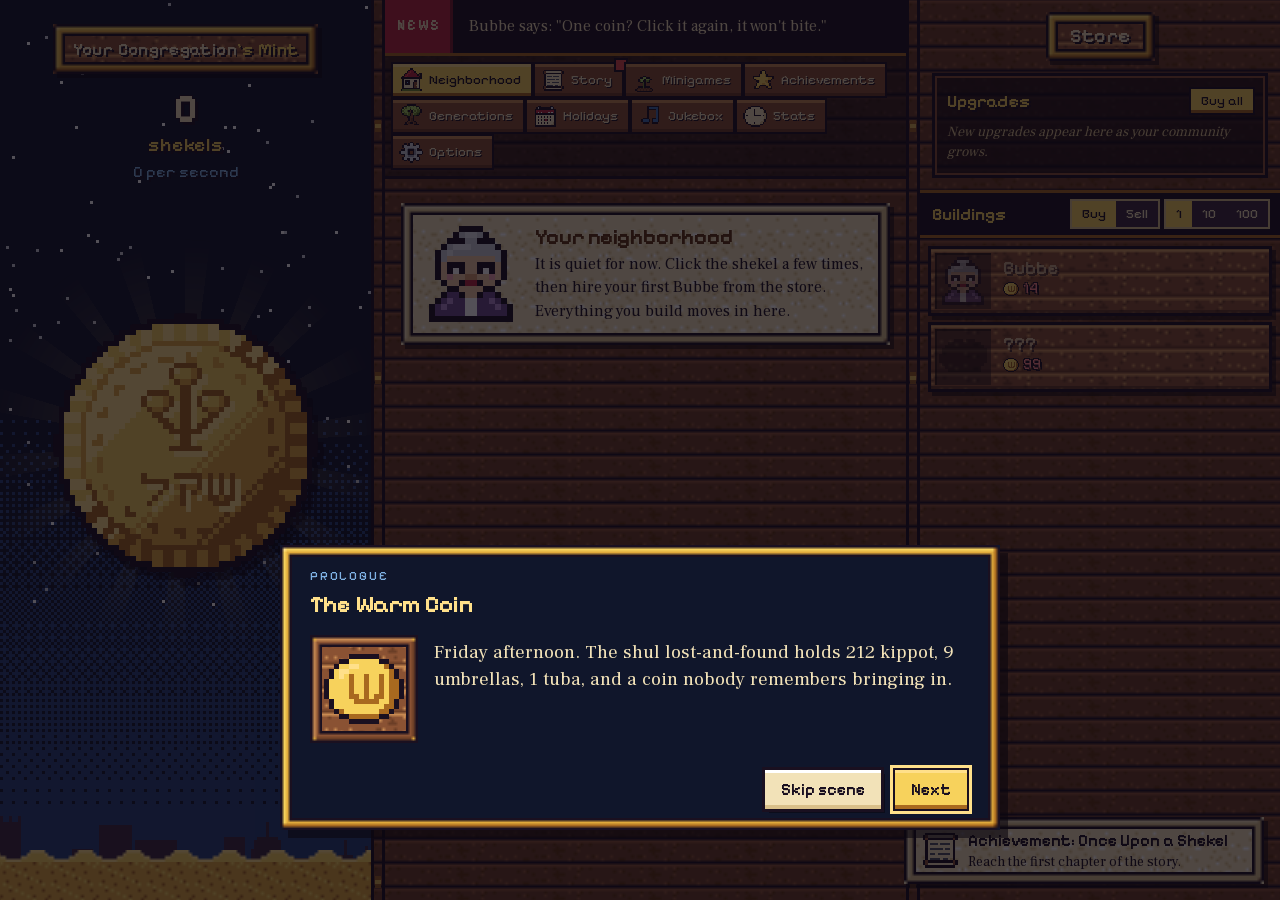
<file: index.html>
<!DOCTYPE html>
<html lang="en">
<head>
<meta charset="UTF-8">
<meta name="viewport" content="width=device-width, initial-scale=1, viewport-fit=cover">
<title>Shekel Clicker</title>
<meta name="description" content="A Jewish idle clicker in pixel art. Click the ancient shekel, hire Bubbes, braid challah, catch golden gelt, and follow the community all the way to Jewpiter.">
<meta name="theme-color" content="#10162b">
<meta property="og:type" content="website">
<meta property="og:title" content="Shekel Clicker">
<meta property="og:description" content="Click the ancient shekel, hire Bubbes, braid challah, and follow the community all the way to Jewpiter.">
<meta property="og:image" content="https://davidthecodingod.github.io/shekel-clicker/og.png">
<meta property="og:image:width" content="1200">
<meta property="og:image:height" content="630">
<meta name="twitter:card" content="summary_large_image">
<link rel="icon" href="favicon.png" type="image/png">
<link rel="apple-touch-icon" href="apple-touch-icon.png">
<link rel="preload" href="fonts/pixelify-latin.woff2" as="font" type="font/woff2" crossorigin>
<link rel="stylesheet" href="css/style.css?v=2026-10-20">
<script defer src="js/sprites.js?v=2026-10-20"></script>
<script defer src="js/pixel.js?v=2026-10-20"></script>
<script defer src="js/data.js?v=2026-10-20"></script>
<script defer src="js/story.js?v=2026-10-20"></script>
<script defer src="js/music.js?v=2026-10-20"></script>
<script defer src="js/game.js?v=2026-10-20"></script>
<script defer src="js/minigames.js?v=2026-10-20"></script>
</head>
<body data-view="mint">
<noscript><p class="noscript">Shekel Clicker needs JavaScript to run. Turn it on and reload the page.</p></noscript>

<!-- Phone header: always shows your shekels -->
<header id="mbar" aria-hidden="true">
  <span class="mb-coin"></span>
  <span><b id="mBank">0</b> shekels<small id="mCps">0 per second</small></span>
</header>

<div id="app">
  <!-- ===== Left: the mint ===== -->
  <section id="hearth" aria-label="The coin">
    <canvas id="sky" aria-hidden="true"></canvas>
    <canvas id="rain" aria-hidden="true"></canvas>
    <div id="honey" aria-hidden="true"><div class="hwave"></div><div class="hbody"></div></div>
    <header class="brand">
      <button id="commName" class="plaque" title="Rename your community"><span class="pl-name">Your Congregation</span><span class="pl-sub">'s Mint</span></button>
      <div class="bank"><span id="bank">0</span> <span class="unit">shekels</span></div>
      <div class="cps" id="cpsLine">0 per second</div>
    </header>
    <div class="coinwrap">
      <div class="halo" aria-hidden="true"></div>
      <canvas id="orbit" aria-hidden="true"></canvas>
      <button id="coin" aria-label="Click the shekel"></button>
    </div>
    <div id="buffs" aria-live="polite"></div>
    <div id="seasonTag"></div>
    <button id="pom" class="pom" hidden aria-label="Pomegranates">
      <span class="pomart"></span>
      <span class="pombar"><i id="pomArc"></i></span>
      <span class="pomn" id="pomN">0</span>
    </button>
  </section>

  <div class="divider" aria-hidden="true"></div>

  <!-- ===== Middle: the community ===== -->
  <section id="middle" aria-label="Your community">
    <div id="tickbar">
      <span class="tk-label">News</span>
      <div id="ticker" role="button" tabindex="0" title="Next headline"></div>
    </div>
    <nav class="tabs" role="tablist" aria-label="Sections">
      <button class="tab" role="tab" data-tab="hood" data-ic="house" aria-selected="true"><span class="ti"></span><span>Neighborhood</span></button>
      <button class="tab" role="tab" data-tab="story" data-ic="scroll" aria-selected="false"><span class="ti"></span><span>Story</span><i class="dot" id="storyDot" hidden></i></button>
      <button class="tab" role="tab" data-tab="mg" data-ic="sprout" aria-selected="false"><span class="ti"></span><span>Minigames</span></button>
      <button class="tab" role="tab" data-tab="ach" data-ic="star" aria-selected="false"><span class="ti"></span><span>Achievements</span></button>
      <button class="tab" role="tab" data-tab="gen" data-ic="tree" aria-selected="false"><span class="ti"></span><span>Generations</span></button>
      <button class="tab" role="tab" data-tab="hol" data-ic="calendar" aria-selected="false"><span class="ti"></span><span>Holidays</span></button>
      <button class="tab" role="tab" data-tab="juke" data-ic="note" aria-selected="false"><span class="ti"></span><span>Jukebox</span></button>
      <button class="tab" role="tab" data-tab="stats" data-ic="clock" aria-selected="false"><span class="ti"></span><span>Stats</span></button>
      <button class="tab" role="tab" data-tab="opt" data-ic="gear" aria-selected="false"><span class="ti"></span><span>Options</span></button>
      <button class="tab" role="tab" data-tab="dbg" data-ic="bolt" aria-selected="false" hidden><span class="ti"></span><span>Debug</span></button>
    </nav>
    <div class="panels">
      <div class="panel on" id="p-hood">
        <div id="hood"></div>
      </div>

      <div class="panel paper" id="p-story">
        <h2>The story so far</h2>
        <p class="lede">Every milestone uncovers a little more of the writing on the coin's edge. Replay any chapter you have reached.</p>
        <div id="chapters"></div>
      </div>

      <div class="panel paper" id="p-mg">
        <h2>Minigames</h2>
        <p class="lede">Level up buildings with pomegranates to open minigames. Pomegranates start ripening once you have earned one billion shekels all-time.</p>
        <div id="mg"></div>
      </div>

      <div class="panel paper" id="p-ach">
        <h2>Achievements</h2>
        <p class="lede">Each achievement adds <b>nachas</b>: +1% to all production, and it powers the family upgrades in the store. <span id="nachas"></span></p>
        <div id="achs"></div>
      </div>

      <div class="panel paper" id="p-gen">
        <h2>Tzedakah box</h2>
        <p class="lede">Giving is the whole point. Every gift grants a <b>Chai</b> blessing (+18% production for 60 seconds), and lifetime giving adds a small permanent bonus.</p>
        <div class="row">
          <button class="btn" id="give10">Give 10% of my shekels</button>
          <button class="btn ghost" id="give50">Give half</button>
        </div>
        <p>Given so far: <b id="givenAmt">0</b> · Permanent bonus: <b id="givenBonus">+0%</b></p>

        <h2 class="mt">L'dor v'dor: from generation to generation</h2>
        <p class="lede">Pass everything on to the next generation. You start over with your achievements, building levels, and heritage. Each heritage point adds +1% production forever and can be spent once on heirlooms below.</p>
        <div class="herbox">
          <div><span class="hl">Heritage level</span><b id="herNow">0</b></div>
          <div><span class="hl">Heirloom points</span><b id="chips">0</b></div>
          <div><span class="hl">Ready to pass on</span><b id="herPend">0</b></div>
          <div><span class="hl">Next point at</span><b id="herNext">0</b></div>
        </div>
        <div class="row"><button class="btn warn" id="ascend" disabled>Start the next generation</button></div>
        <h3>Heirlooms</h3>
        <div id="heirlooms"></div>
      </div>

      <div class="panel paper" id="p-hol">
        <h2>Holidays</h2>
        <p class="lede" id="holHint"></p>
        <div id="seasons"></div>
      </div>

      <div class="panel paper" id="p-juke">
        <h2>Jukebox</h2>
        <p class="lede">Hava Nagila, played live by a band in your browser. While the jukebox plays, production is +5%. In Hora mode the band speeds up every time through, like any good wedding.</p>
        <div class="juke">
          <div class="record" id="record"><span class="lbl">הבה<br>נגילה</span></div>
          <div class="jinfo">
            <p class="nowplaying" id="np">Hava Nagila</p>
            <p class="lyric" id="lyric">Press play to start the band.</p>
            <div class="meter"><i id="npBar"></i></div>
            <div id="npSub" class="npsub">Stopped</div>
            <button class="btn big" id="playBtn">Play Hava Nagila</button>
          </div>
        </div>
        <div class="jcontrols">
          <label class="opt"><span>Mode</span>
            <select id="jMode"><option value="steady">Steady tempo</option><option value="hora">Hora (keeps speeding up)</option></select>
          </label>
          <label class="opt"><span>Lead</span>
            <select id="jInst"><option value="clarinet">Klezmer clarinet</option><option value="fiddle">Fiddle</option><option value="accordion">Accordion</option><option value="chip">8-bit arcade</option></select>
          </label>
          <label class="opt"><input type="checkbox" id="jBand" checked> <span>Full band (bass, chords, drums)</span></label>
          <label class="opt"><span>Tempo</span> <input type="range" id="jTempo" min="90" max="260" value="152"> <span id="jTempoV">152 bpm</span></label>
          <label class="opt"><span>Volume</span> <input type="range" id="jVol" min="0" max="100" value="60"></label>
        </div>
      </div>

      <div class="panel paper" id="p-stats">
        <h2>Stats</h2>
        <dl class="stats" id="statList"></dl>
        <h3>Purchased upgrades (<span id="boughtCount">0</span>)</h3>
        <div class="upgrid" id="bought"></div>
      </div>

      <div class="panel paper" id="p-dbg">
        <h2>Testing menu</h2>
        <p class="lede">Unlocked because your community is named "promisedcongregation". Rename it to hide this tab. Everything here changes your real save, so export a save code first if you want to go back.</p>
        <div id="dbg"></div>
      </div>

      <div class="panel paper" id="p-opt">
        <h2>Options</h2>
        <label class="opt"><input type="checkbox" id="optSound" checked> <span>Sound effects</span></label>
        <label class="opt"><input type="checkbox" id="optRain" checked> <span>Falling coins and click sparkles</span></label>
        <label class="opt"><input type="checkbox" id="optStory" checked> <span>Show story scenes when a chapter unlocks</span></label>
        <label class="opt"><input type="checkbox" id="optSci"> <span>Scientific notation for big numbers</span></label>
        <label class="opt"><input type="checkbox" id="optLow"> <span>Low-power mode (stops the moving decorations; easier on older computers and batteries)</span></label>
        <h3>Saving</h3>
        <p>The game saves in this browser every 30 seconds. Use a save code to move your game to another device or keep a backup.</p>
        <div class="row">
          <button class="btn" id="saveNow">Save now</button>
          <button class="btn ghost" id="exportBtn">Show save code</button>
          <button class="btn ghost" id="importBtn">Load save code</button>
        </div>
        <textarea id="saveBox" placeholder="Your save code appears here. To load a game, paste a code here and choose Load save code."></textarea>
        <h3>Start fresh</h3>
        <div class="row"><button class="btn warn" id="wipeBtn">Wipe save</button></div>
        <h3>Keyboard</h3>
        <p><kbd>Space</kbd> clicks the coin while the page has focus. <kbd>1</kbd> <kbd>2</kbd> <kbd>3</kbd> set the buy amount to 1, 10 or 100. <kbd>S</kbd> switches between buying and selling.</p>
        <h3>About and privacy</h3>
        <p>Shekel Clicker is a fan-made idle game inspired by Orteil's Cookie Clicker. Your save lives only in this browser's local storage; the game sends nothing anywhere and loads no outside scripts, fonts, or trackers. Hava Nagila is a traditional folk melody, first published in 1922; the arrangement here is synthesized live in your browser. Pixel art drawn for this game. Fonts: Pixelify Sans and Frank Ruhl Libre (SIL Open Font License).</p>
      </div>
    </div>
  </section>

  <div class="divider" aria-hidden="true"></div>

  <!-- ===== Right: the store ===== -->
  <aside id="store" aria-label="Store">
    <div class="sthead"><h2 class="plaque small">Store</h2></div>
    <div class="upbox">
      <div class="boxhead"><h3>Upgrades</h3><button id="buyAll" class="mini">Buy all</button></div>
      <div id="upgrades" class="upgrid collapsed"></div>
      <button id="upToggle" class="linkbtn" hidden>Show all</button>
    </div>
    <div class="boxhead buildhead">
      <h3>Buildings</h3>
      <div class="segs">
        <div class="seg" role="group" aria-label="Buy or sell">
          <button data-mode="buy" aria-pressed="true">Buy</button><button data-mode="sell" aria-pressed="false">Sell</button>
        </div>
        <div class="seg" role="group" aria-label="Amount">
          <button data-qty="1" aria-pressed="true">1</button><button data-qty="10" aria-pressed="false">10</button><button data-qty="100" aria-pressed="false">100</button>
        </div>
      </div>
    </div>
    <ul id="buildings"></ul>
  </aside>
</div>

<!-- Phone navigation -->
<nav id="mnav" aria-label="Views">
  <button data-view="mint" aria-pressed="true"><span class="ni" data-ic="coin"></span>Coin</button>
  <button data-view="store" aria-pressed="false"><span class="ni" data-ic="stall"></span>Store</button>
  <button data-view="town" aria-pressed="false"><span class="ni" data-ic="house"></span>Town</button>
</nav>

<canvas id="fx" aria-hidden="true"></canvas>
<div id="tip" role="tooltip" hidden></div>
<div id="toasts" aria-live="polite"></div>

<div id="scene" hidden>
  <div class="sbox" role="dialog" aria-modal="true" aria-labelledby="scTitle">
    <p class="sc-chap" id="scChap"></p>
    <h3 id="scTitle"></h3>
    <div class="sc-body">
      <div class="sc-port" id="scPort"></div>
      <div class="sc-text"><b id="scWho"></b><p id="scLine"></p></div>
    </div>
    <div class="row end"><button class="btn ghost" id="scSkip">Skip scene</button><button class="btn" id="scNext">Next</button></div>
  </div>
</div>

<div id="patch" hidden>
  <div class="mbox" role="dialog" aria-modal="true" aria-labelledby="pnTitle">
    <h3 id="pnTitle">Patch notes</h3>
    <ul id="pnList"></ul>
    <div class="row end"><button id="pnOk" class="btn">Got it</button></div>
  </div>
</div>

<div id="modal" hidden>
  <div class="mbox" role="dialog" aria-modal="true" aria-labelledby="mTitle">
    <h3 id="mTitle"></h3>
    <p id="mText"></p>
    <input id="mInput" maxlength="40" autocomplete="off">
    <div class="row end"><button id="mCancel" class="btn ghost">Cancel</button><button id="mOk" class="btn">Save</button></div>
  </div>
</div>
</body>
</html>
</file>
<file: css/style.css>
/* =====================================================================
   Shekel Clicker: styles

   Direction: "Jerusalem at night, 16-bit". A Cookie Clicker style three-column
   board drawn as pixel art. One 40-color palette is shared by every sprite,
   frame and texture (see js/sprites.js), so the UI and the art never disagree.
   - Type: Pixelify Sans for anything you scan (numbers, names, buttons, tabs);
     Frank Ruhl Libre, a Hebrew-and-Latin book face, for anything you read.
   - Shape: square corners everywhere, 3px pixel frames (border-image from
     palette sprites), hard 4px drop shadows with no blur.
   - Color: night navy and cedar wood for structure, brass gold for value and
     action, parchment for reading surfaces, pomegranate red for warnings.
   - Spacing: 4px grid (4 / 8 / 12 / 16 / 24 / 32).
   - Signature: the struck shekel (modeled on the ancient Jerusalem shekel's
     pomegranate branch) over a pixel skyline, with honey rising as you earn.
   ===================================================================== */
@font-face{font-family:'Pixelify Sans';font-style:normal;font-weight:400 700;font-display:swap;src:url(../fonts/pixelify-latin.woff2) format('woff2')}
@font-face{font-family:'Frank Ruhl Libre';font-style:normal;font-weight:300 900;font-display:swap;src:url(../fonts/frank-ruhl-latin.woff2) format('woff2');unicode-range:U+0000-00FF,U+0131,U+0152-0153,U+02BB-02BC,U+02C6,U+02DA,U+02DC,U+2000-206F,U+20AC,U+2122,U+2191,U+2193,U+2212,U+2215,U+FEFF,U+FFFD}
@font-face{font-family:'Frank Ruhl Libre';font-style:normal;font-weight:300 900;font-display:swap;src:url(../fonts/frank-ruhl-hebrew.woff2) format('woff2');unicode-range:U+0307-0308,U+0590-05FF,U+200C-2010,U+20AA,U+25CC,U+FB1D-FB4F}

:root{
  /* palette tokens (same values as PAL in js/sprites.js) */
  --ink:#1a1020; --plum:#3b2a3f; --slate:#4d5163; --steel:#8a8fa3; --silver:#c9ccd6;
  --night:#10162b; --navy:#24407a; --blue:#3d6fb3; --sky:#7fb2e5;
  --parch:#f2e2b8; --parch2:#d9c08a; --khaki:#8a6a4a;
  --gold-hi:#ffe08a; --gold-lt:#f7d25c; --gold:#e0a93b; --gold-dk:#a8691f; --umber:#5e3410;
  --wood:#8a5233; --wood-dk:#6b3e26; --crust:#c88a52;
  --pom:#b8243c; --pom-lt:#e04a4a; --pom-dk:#7a1a2c;
  --olive-lt:#a6cf62; --olive:#6f8a2e; --olive-dk:#3f5a1e;
  --sp1:4px; --sp2:8px; --sp3:12px; --sp4:16px; --sp6:24px; --sp8:32px;
  --shadow:4px 4px 0 rgba(10,6,16,.55);
  --f-pix:'Pixelify Sans',ui-monospace,monospace;
  --f-book:'Frank Ruhl Libre',Georgia,'Times New Roman',serif;
  color-scheme:dark;
}
*{box-sizing:border-box}
html,body{height:100%;margin:0}
body{background:var(--night);color:var(--parch);font-family:var(--f-book);font-size:16px;line-height:1.45;overflow:hidden;-webkit-font-smoothing:antialiased}
img.px,canvas,.pxbg{image-rendering:pixelated;image-rendering:crisp-edges}
img.px{display:block}
button{font:inherit;color:inherit}
:focus-visible{outline:3px solid var(--gold-hi);outline-offset:2px}
h2,h3,.btn,.tab,.mini,.seg,label.opt>span:first-child,kbd{font-family:var(--f-pix)}
.noscript{padding:24px;font-family:var(--f-pix);font-size:20px;text-align:center}

/* frames (border-image sources are generated from palette sprites in game.js) */
.fr-brass{border:6px solid var(--gold);border-image:var(--fr-brass) 4 / 12px stretch}
.fr-wood{border:6px solid var(--wood);border-image:var(--fr-wood) 4 / 12px stretch}
.fr-parch{border:6px solid var(--parch2);border-image:var(--fr-parch) 4 / 12px stretch}

#app{display:grid;grid-template-columns:minmax(300px,29%) 14px minmax(0,1fr) 14px minmax(320px,360px);height:100%}
.divider{background:var(--tx-dark) 0 0/96px 24px,var(--wood-dk);background-image:var(--tx-dark);background-size:96px 24px;position:relative;box-shadow:inset 3px 0 0 var(--ink),inset -3px 0 0 var(--ink)}
.divider::before{content:"";position:absolute;inset:0;background:repeating-linear-gradient(180deg,transparent 0 120px,var(--gold-dk) 120px 124px,var(--gold-lt) 124px 128px,var(--gold-dk) 128px 132px,transparent 132px 252px);opacity:.8;margin:0 4px}

/* ===================== Left: the mint ===================== */
#hearth{position:relative;display:flex;flex-direction:column;align-items:center;padding:var(--sp6) var(--sp4) 108px;overflow:hidden;background:var(--night)}
#sky,#rain{position:absolute;inset:0;width:100%;height:100%;pointer-events:none}
#rain{z-index:1}
.brand{position:relative;z-index:3;display:flex;flex-direction:column;align-items:center;gap:var(--sp1);width:100%}
.plaque{display:inline-flex;align-items:baseline;gap:0;max-width:100%;padding:6px 14px;background:var(--tx-wood);background-size:96px 24px;color:var(--parch);font-family:var(--f-pix);font-size:18px;font-weight:600;letter-spacing:.02em;text-shadow:2px 2px 0 var(--ink);border:6px solid var(--wood);border-image:var(--fr-brass) 4 / 12px stretch;box-shadow:var(--shadow);cursor:pointer;white-space:nowrap;overflow:hidden;text-overflow:ellipsis}
.plaque .pl-name{overflow:hidden;text-overflow:ellipsis}
.plaque .pl-sub{color:var(--gold-lt)}
.plaque:hover{color:var(--gold-hi)}
.plaque:active{transform:translateY(2px)}
h2.plaque{cursor:default;margin:0}
.plaque.small{font-size:20px;padding:4px 18px}
.bank{margin-top:var(--sp3);font-family:var(--f-pix);font-weight:700;font-size:clamp(30px,3.1vw,44px);line-height:1;text-align:center;color:var(--parch);text-shadow:3px 3px 0 var(--ink),-1px -1px 0 var(--ink),1px -1px 0 var(--ink),-1px 1px 0 var(--ink);font-variant-numeric:tabular-nums}
.bank .unit{display:block;font-size:.5em;font-weight:500;color:var(--gold-lt);margin-top:6px;letter-spacing:.04em}
.cps{font-family:var(--f-pix);font-size:16px;color:var(--sky);text-shadow:2px 2px 0 var(--ink);text-align:center}
.coinwrap{position:relative;z-index:2;margin:auto 0;width:min(288px,78%);aspect-ratio:1;flex:none}
.halo{position:absolute;inset:-34%;will-change:transform;background:repeating-conic-gradient(rgba(255,224,138,.16) 0 7deg,transparent 7deg 20deg);-webkit-mask:radial-gradient(circle,#000 28%,transparent 66%);mask:radial-gradient(circle,#000 28%,transparent 66%);pointer-events:none}
@keyframes spin{to{transform:rotate(360deg)}}
#orbit{position:absolute;inset:-22%;width:144%;height:144%;pointer-events:none}
#coin{position:relative;width:100%;height:100%;border:none;padding:0;cursor:pointer;border-radius:50%;background:transparent center/100% 100% no-repeat;image-rendering:pixelated;filter:drop-shadow(6px 8px 0 rgba(10,6,16,.5));transition:transform .08s steps(2);-webkit-tap-highlight-color:transparent;touch-action:manipulation}
#coin:hover{transform:scale(1.04)}
#coin.press{transform:scale(.94)}
#coin:focus-visible{outline-offset:6px}
#buffs{position:relative;z-index:3;display:flex;flex-wrap:wrap;gap:var(--sp2);justify-content:center;min-height:36px;margin-top:var(--sp3)}
.buff{display:inline-flex;align-items:center;gap:6px;background:rgba(16,22,43,.85);border:3px solid var(--gold);box-shadow:var(--shadow);padding:3px 8px 3px 4px;font-family:var(--f-pix);font-size:14px;color:var(--gold-hi)}
.buff img{width:24px;height:24px}
.buff .bt{color:var(--parch);opacity:.8}
#seasonTag{position:relative;z-index:3;margin-top:var(--sp2);min-height:28px;display:flex;align-items:center;gap:6px;font-family:var(--f-pix);font-size:15px;color:var(--sky);text-shadow:2px 2px 0 var(--ink)}
#seasonTag img{width:24px;height:24px}

/* honey ("milk") */
#honey{position:absolute;left:0;right:0;bottom:0;height:6%;pointer-events:none;z-index:1;transition:height 2s steps(20)}
#honey .hwave{position:absolute;left:0;width:calc(100% + 48px);top:-12px;height:12px;background:var(--tx-wave) 0 0/48px 12px repeat-x;will-change:transform}
#honey .hbody{position:absolute;inset:0;background:var(--tx-honey) 0 0/48px 48px}
@keyframes wave{from{transform:translateX(-48px)}to{transform:translateX(0)}}

/* pomegranate */
.pom{position:absolute;left:var(--sp4);bottom:var(--sp4);z-index:4;display:flex;flex-direction:column;align-items:center;gap:4px;padding:6px 6px 4px;border:6px solid var(--wood);border-image:var(--fr-wood) 4 / 12px stretch;background:var(--night);box-shadow:var(--shadow);cursor:pointer}
.pom[hidden]{display:none}
.pomart img{width:48px;height:48px}
.pombar{width:48px;height:6px;background:var(--ink);display:block}
.pombar i{display:block;height:100%;width:0;background:var(--pom-lt)}
.pomn{position:absolute;right:-12px;top:-12px;background:var(--pom);color:var(--parch);font-family:var(--f-pix);font-weight:700;font-size:15px;padding:0 6px;border:3px solid var(--ink);min-width:24px;text-align:center}

/* ===================== Middle ===================== */
#middle{display:flex;flex-direction:column;min-height:0;background:var(--tx-dark);background-size:96px 24px;background-color:var(--wood-dk)}
#tickbar{display:flex;align-items:stretch;background:var(--ink);border-bottom:3px solid var(--gold-dk);min-height:56px}
.tk-label{display:flex;align-items:center;padding:0 var(--sp3);background:var(--pom);color:var(--parch);font-family:var(--f-pix);font-weight:700;font-size:14px;letter-spacing:.12em;text-transform:uppercase;box-shadow:inset -3px 0 0 var(--pom-dk)}
#ticker{flex:1;display:flex;align-items:center;padding:var(--sp2) var(--sp4);font-size:16px;color:var(--parch);cursor:pointer;transition:opacity .3s steps(3)}
#ticker:hover{color:var(--gold-hi)}
.tabs{display:flex;flex-wrap:wrap;gap:var(--sp1);padding:var(--sp2);background:rgba(16,10,20,.55);border-bottom:3px solid var(--ink)}
.tab{position:relative;display:inline-flex;align-items:center;gap:6px;padding:4px 10px 4px 6px;background:var(--wood);color:var(--parch);border:none;cursor:pointer;font-size:14px;box-shadow:inset 0 -3px 0 var(--wood-dk),inset 0 3px 0 var(--crust),0 0 0 2px var(--ink);text-shadow:1px 1px 0 var(--ink)}
.tab .ti img{width:24px;height:24px}
.tab:hover{background:var(--crust)}
.tab:active{transform:translateY(2px)}
.tab[aria-selected="true"]{background:var(--gold-lt);color:var(--ink);text-shadow:none;box-shadow:inset 0 -3px 0 var(--gold-dk),inset 0 3px 0 var(--gold-hi),0 0 0 2px var(--ink)}
.tab .dot{position:absolute;right:-4px;top:-4px;width:10px;height:10px;background:var(--pom-lt);box-shadow:0 0 0 2px var(--ink)}
.tab .dot[hidden]{display:none}
.panels{flex:1;overflow-y:auto;min-height:0;scrollbar-color:var(--gold-dk) var(--ink)}
.panel{display:none}
.panel.on{display:block}
.panel.paper{margin:var(--sp3);padding:var(--sp6) var(--sp6) var(--sp8);color:var(--ink);background:var(--tx-parch);background-size:48px 48px;border:6px solid var(--parch2);border-image:var(--fr-parch) 4 / 12px stretch;box-shadow:var(--shadow)}
.panel h2{font-size:26px;font-weight:700;line-height:1.1;margin:0 0 var(--sp2);color:var(--umber);letter-spacing:-.01em}
.panel h2.mt{margin-top:var(--sp8)}
.panel h3{font-size:19px;font-weight:600;color:var(--wood-dk);margin:var(--sp6) 0 var(--sp2)}
.panel p{margin:0 0 var(--sp3);max-width:66ch}
.panel .lede{color:#3a2a1c}
.panel b{color:var(--umber)}
.empty{color:var(--khaki)!important}
kbd{display:inline-block;padding:0 6px;background:var(--parch);border:2px solid var(--ink);box-shadow:0 2px 0 var(--ink);font-size:13px}

/* neighborhood rows */
#hood{padding:0}
.hrow{position:relative;height:96px;border-bottom:6px solid var(--ink);box-shadow:0 3px 0 var(--wood) inset;overflow:hidden}
.hrow canvas{position:absolute;inset:0;width:100%;height:100%}
.hlab{position:absolute;left:var(--sp2);top:var(--sp2);z-index:2;display:flex;align-items:center;gap:var(--sp2);padding:4px 10px 4px 4px;background:rgba(16,10,20,.82);border:3px solid var(--gold-dk);box-shadow:var(--shadow);max-width:calc(100% - 16px)}
.hlab .hic img{width:32px;height:32px}
.hlab b{display:block;font-family:var(--f-pix);font-size:15px;line-height:1.1;color:var(--parch)}
.hlab small{display:block;font-family:var(--f-pix);font-size:13px;color:var(--gold-lt)}
.lvbtn{margin-left:var(--sp1);display:inline-flex;align-items:center;gap:4px;padding:2px 8px 2px 2px;background:var(--pom);color:var(--parch);border:none;cursor:pointer;font-family:var(--f-pix);font-size:13px;box-shadow:inset 0 -2px 0 var(--pom-dk),0 0 0 2px var(--ink)}
.lvbtn img{width:20px;height:20px}
.lvbtn:hover{background:var(--pom-lt)}
.lvbtn:disabled{background:var(--slate);box-shadow:inset 0 -2px 0 var(--plum),0 0 0 2px var(--ink);cursor:not-allowed;opacity:.8}
.hmore{position:absolute;right:var(--sp2);bottom:10px;z-index:2;font-family:var(--f-pix);font-size:13px;color:var(--parch);background:rgba(16,10,20,.8);padding:0 6px;border:2px solid var(--gold-dk)}
.hood-empty{margin:var(--sp6) var(--sp4);display:grid;grid-template-columns:96px 1fr;gap:var(--sp4);align-items:center;padding:var(--sp4);background:var(--tx-parch);background-size:48px 48px;color:var(--ink);border:6px solid var(--parch2);border-image:var(--fr-parch) 4 / 12px stretch;box-shadow:var(--shadow)}
.hood-empty img{width:96px;height:96px}
.hood-empty h2{font-size:22px;margin:0 0 var(--sp1);color:var(--umber)}
.hood-empty p{margin:0}

/* icon tiles */
.upgrid{display:flex;flex-wrap:wrap;gap:6px}
.up{--ring:var(--gold);position:relative;width:56px;height:56px;padding:0;display:grid;place-items:center;cursor:pointer;background:var(--ink);border:3px solid var(--ring);box-shadow:inset 0 0 0 2px rgba(0,0,0,.6),inset 3px 3px 0 2px rgba(255,255,255,.08),var(--shadow);transition:transform .06s steps(2)}
.up img{width:48px;height:48px}
.up:hover{transform:translateY(-2px)}
.up:active{transform:translateY(1px)}
.up.poor img{filter:grayscale(.7) brightness(.55)}
.up.sel{outline:3px solid var(--gold-hi);outline-offset:1px}
.up .rn{position:absolute;right:-5px;bottom:-6px;background:var(--ring);color:var(--ink);font-style:normal;font-family:var(--f-pix);font-size:11px;font-weight:700;padding:0 3px;line-height:1.35;border:2px solid var(--ink)}
.up.sm{width:40px;height:40px;cursor:default;border-width:2px}
.up.sm img{width:32px;height:32px}
.up.sm:hover{transform:none}
#upgrades.collapsed{max-height:118px;overflow:hidden}
#achs{display:flex;flex-wrap:wrap;gap:6px}
.ach{width:52px;height:52px;padding:0;display:grid;place-items:center;cursor:default;background:var(--parch2);border:3px solid var(--khaki);box-shadow:inset 3px 3px 0 rgba(0,0,0,.12)}
.ach img{width:32px;height:32px;filter:brightness(0) opacity(.28)}
.ach.got{background:var(--ink);border-color:var(--gold);box-shadow:var(--shadow)}
.ach.got img{width:40px;height:40px;filter:none}
.ach.shadow:not(.got){display:none}

/* buttons and inputs */
.btn{display:inline-flex;align-items:center;gap:8px;padding:8px 16px;background:var(--gold-lt);color:var(--ink);border:none;cursor:pointer;font-size:16px;font-weight:600;box-shadow:inset 0 -4px 0 var(--gold-dk),inset 0 3px 0 var(--gold-hi),0 0 0 3px var(--ink),var(--shadow);margin:3px}
.btn:hover{background:var(--gold-hi)}
.btn:active{transform:translateY(3px);box-shadow:inset 0 3px 0 var(--gold-dk),0 0 0 3px var(--ink)}
.btn.ghost{background:var(--parch);box-shadow:inset 0 -4px 0 var(--parch2),inset 0 3px 0 #fff,0 0 0 3px var(--ink),var(--shadow)}
.btn.ghost:hover{background:#fff}
.btn.warn{background:var(--pom);color:var(--parch);box-shadow:inset 0 -4px 0 var(--pom-dk),inset 0 3px 0 var(--pom-lt),0 0 0 3px var(--ink),var(--shadow)}
.btn.warn:hover{background:var(--pom-lt)}
.btn.big{font-size:18px;padding:10px 20px}
.btn:disabled,.btn:disabled:hover{background:var(--silver);color:var(--slate);box-shadow:inset 0 -4px 0 var(--steel),0 0 0 3px var(--ink);cursor:not-allowed;transform:none}
.mini{padding:3px 10px;background:var(--gold-lt);color:var(--ink);border:none;cursor:pointer;font-size:13px;box-shadow:inset 0 -3px 0 var(--gold-dk),0 0 0 2px var(--ink)}
.mini:hover{background:var(--gold-hi)}
.mini:active{transform:translateY(2px)}
.linkbtn{background:none;border:none;color:var(--gold-lt);cursor:pointer;font-family:var(--f-pix);font-size:14px;padding:var(--sp2) 0 0;text-decoration:underline;text-underline-offset:3px}
.linkbtn:hover{color:var(--gold-hi)}
.row{display:flex;flex-wrap:wrap;gap:var(--sp2);align-items:center;margin:var(--sp3) 0}
.row.end{justify-content:flex-end}
.stats{display:grid;grid-template-columns:auto 1fr;gap:6px var(--sp6);max-width:600px;margin:0}
.stats dt{font-family:var(--f-pix);color:var(--wood-dk)}
.stats dd{margin:0;font-weight:600}
.herbox{display:grid;grid-template-columns:repeat(auto-fit,minmax(140px,1fr));gap:var(--sp2);margin:var(--sp3) 0}
.herbox div{background:var(--ink);color:var(--parch);padding:10px 12px;border:3px solid var(--gold-dk);box-shadow:var(--shadow)}
.herbox .hl{display:block;font-family:var(--f-pix);font-size:13px;color:var(--sky)}
.herbox b{font-family:var(--f-pix);font-size:22px;color:var(--gold-hi)}
.card{display:grid;grid-template-columns:56px 1fr auto;gap:var(--sp3);align-items:center;padding:var(--sp2) var(--sp3);margin-bottom:var(--sp2);background:rgba(255,255,255,.35);border:3px solid var(--parch2)}
.card .ic img{width:48px;height:48px}
.card b{font-family:var(--f-pix);font-size:17px;font-weight:600;color:var(--umber)}
.card small{color:#3a2a1c;font-size:14px}
.card.cur{background:var(--ink);border-color:var(--gold);color:var(--parch)}
.card.cur b{color:var(--gold-hi)}
.card.cur small{color:var(--parch)}
.card.done{opacity:.62}
textarea{width:100%;min-height:90px;background:var(--ink);color:var(--parch);border:3px solid var(--gold-dk);padding:8px;font-family:ui-monospace,Menlo,monospace;font-size:12px}
label.opt{display:flex;flex-wrap:wrap;gap:10px;align-items:center;margin:var(--sp2) 0}
input[type=range]{accent-color:var(--gold-dk);width:min(240px,100%)}
input[type=checkbox]{appearance:none;width:22px;height:22px;margin:0;background:var(--parch);border:3px solid var(--ink);display:grid;place-items:center;cursor:pointer;flex:none}
input[type=checkbox]:checked{background:var(--gold-lt)}
input[type=checkbox]:checked::after{content:"";width:8px;height:8px;background:var(--ink)}
select{background:var(--parch);color:var(--ink);border:3px solid var(--ink);padding:5px 8px;font-family:var(--f-pix);font-size:14px;border-radius:0}

/* jukebox */
.juke{display:grid;grid-template-columns:150px 1fr;gap:var(--sp6);align-items:center;background:var(--ink);color:var(--parch);border:6px solid var(--gold);border-image:var(--fr-brass) 4 / 12px stretch;padding:var(--sp4);margin-top:var(--sp2);box-shadow:var(--shadow)}
.record{width:150px;height:150px;border-radius:50%;background:repeating-radial-gradient(circle,#161616 0 3px,#2a2a2a 3px 6px);position:relative;display:grid;place-items:center;box-shadow:6px 6px 0 rgba(0,0,0,.4)}
.record .lbl{width:60px;height:60px;border-radius:50%;background:var(--pom);border:5px solid var(--gold);display:grid;place-items:center;text-align:center;font-family:var(--f-book);font-weight:900;font-size:12px;line-height:1.1;color:var(--gold-hi)}
.record.spin{animation:spin 1.8s steps(36) infinite}
.juke p{color:var(--parch)}
.nowplaying{font-family:var(--f-pix);font-size:22px;color:var(--gold-hi)!important;margin:0!important}
.lyric{font-style:italic;min-height:2.9em}
.meter{height:8px;background:var(--plum);overflow:hidden;margin:var(--sp2) 0}
.meter i{display:block;height:100%;width:0;background:var(--gold-lt)}
.npsub{color:var(--sky);font-family:var(--f-pix);font-size:13px;margin-bottom:var(--sp3)}
.jcontrols{margin-top:var(--sp3)}

/* minigames */
.mgcard{background:rgba(255,255,255,.3);border:3px solid var(--parch2);padding:var(--sp4);margin-bottom:var(--sp4)}
.mgcard h3{margin-top:0!important;display:flex;align-items:center;gap:var(--sp2)}
.mgcard h3 .mi img{width:32px;height:32px}
.mgcard.locked{opacity:.7}
.seeds{display:flex;flex-wrap:wrap;gap:6px;margin:var(--sp2) 0 var(--sp3)}
.seed{display:flex;align-items:center;gap:6px;background:var(--parch);color:var(--ink);border:3px solid var(--ink);padding:3px 10px 3px 3px;cursor:pointer;font-family:var(--f-pix);font-size:13px}
.seed .si img{width:28px;height:28px}
.seed.on{background:var(--gold-lt)}
.seed:disabled{opacity:.45;cursor:not-allowed}
.plots{display:grid;gap:6px;max-width:420px}
.plot{aspect-ratio:1;border:3px solid var(--ink);cursor:pointer;background:var(--tx-soil);background-size:24px 24px;display:grid;place-items:center;position:relative;padding:0}
.plot .pi{display:grid;place-items:center;width:70%;height:70%}
.plot .pi img{width:100%;height:100%}
.plot .bar{position:absolute;left:10%;right:10%;bottom:6%;height:5px;background:var(--ink);overflow:hidden}
.plot .bar i{display:block;height:100%;background:var(--olive-lt)}
.plot.ripe{border-color:var(--gold-lt);box-shadow:0 0 0 3px var(--ink)}
.quiz q{display:block;font-size:20px;font-weight:600;quotes:none;margin:var(--sp1) 0 var(--sp3)}
.answers{display:grid;grid-template-columns:repeat(auto-fit,minmax(180px,1fr));gap:var(--sp2)}
.answers button{background:var(--parch);color:var(--ink);border:3px solid var(--ink);padding:10px 12px;text-align:left;cursor:pointer;font-family:var(--f-book);font-size:15px;font-weight:600;box-shadow:0 3px 0 var(--ink)}
.answers button:hover{background:var(--gold-hi)}
.answers button.right{background:var(--olive-lt)}
.answers button.wrong{background:#f2a6b3}
.dreidelbox{display:flex;gap:var(--sp4);align-items:center;flex-wrap:wrap}
.dreidel img{width:96px;height:96px}
.dreidel.spinning img{animation:dspin .2s steps(4) infinite}
@keyframes dspin{0%{transform:rotate(-10deg) scaleX(1)}50%{transform:rotate(10deg) scaleX(-1)}100%{transform:rotate(-10deg) scaleX(1)}}

/* market (Shuk) */
.shuk{width:100%;border-collapse:collapse;font-size:14px}
.shuk th{font-family:var(--f-pix);font-weight:500;text-align:left;color:var(--wood-dk);padding:4px 6px;border-bottom:3px solid var(--parch2)}
.shuk td{padding:6px;border-bottom:2px solid rgba(138,106,74,.3);vertical-align:middle}
.shuk .gd{display:flex;align-items:center;gap:6px;font-family:var(--f-pix)}
.shuk .gd img{width:32px;height:32px}
.shuk .px{font-family:var(--f-pix);font-variant-numeric:tabular-nums}
.shuk .up1{color:var(--olive-dk)} .shuk .dn1{color:var(--pom)}
.shuk canvas.spark{width:96px;height:28px;display:block}
.shuk .mini{margin:2px}
.shuk-sum{display:flex;flex-wrap:wrap;gap:var(--sp4);font-family:var(--f-pix);font-size:14px;margin:var(--sp2) 0 var(--sp3)}

/* story */
.chap{display:grid;grid-template-columns:72px 1fr auto;gap:var(--sp3);align-items:center;padding:var(--sp2) var(--sp3);margin-bottom:var(--sp2);background:rgba(255,255,255,.35);border:3px solid var(--parch2)}
.chap img{width:64px;height:64px}
.chap .cn{font-family:var(--f-pix);font-size:13px;color:var(--khaki)}
.chap b{display:block;font-family:var(--f-pix);font-size:18px;font-weight:600;color:var(--umber)}
.chap small{color:#3a2a1c;font-size:14px}
.chap.locked{opacity:.55}
.chap.locked img{filter:brightness(0) opacity(.3)}

/* ===================== Store ===================== */
#store{display:flex;flex-direction:column;min-height:0;overflow-y:auto;background:var(--tx-dark);background-size:96px 24px;background-color:var(--wood-dk);scrollbar-color:var(--gold-dk) var(--ink)}
.sthead{display:flex;justify-content:center;padding:var(--sp3) var(--sp3) 0}
.upbox{margin:var(--sp3);padding:var(--sp3);background:rgba(16,10,20,.7);border:3px solid var(--ink);box-shadow:inset 0 0 0 2px var(--wood)}
.boxhead{display:flex;align-items:center;justify-content:space-between;gap:var(--sp2);margin-bottom:var(--sp2);flex-wrap:wrap}
.boxhead h3{margin:0;font-size:18px;font-weight:600;color:var(--gold-lt);text-shadow:2px 2px 0 var(--ink)}
.buildhead{position:sticky;top:0;z-index:3;margin:0;padding:var(--sp2) var(--sp3);background:var(--ink);border-top:3px solid var(--gold-dk);border-bottom:3px solid var(--gold-dk)}
.segs{display:flex;gap:var(--sp2)}
.seg{display:inline-flex;box-shadow:0 0 0 2px var(--parch2)}
.seg button{background:var(--plum);border:none;padding:3px 10px;cursor:pointer;color:var(--parch);font-family:var(--f-pix);font-size:14px}
.seg button:hover{background:var(--slate)}
.seg button[aria-pressed="true"]{background:var(--gold-lt);color:var(--ink)}
#buildings{list-style:none;margin:0;padding:var(--sp2) var(--sp2) var(--sp8)}
#buildings li{margin-bottom:6px}
.bld{width:100%;display:grid;grid-template-columns:56px 1fr auto;gap:var(--sp3);align-items:center;text-align:left;cursor:pointer;color:var(--parch);padding:4px 10px 4px 4px;background:var(--tx-wood);background-size:96px 24px;border:3px solid var(--ink);box-shadow:inset 0 3px 0 rgba(255,224,138,.18),inset 0 -3px 0 rgba(0,0,0,.3),var(--shadow);transition:transform .06s steps(2)}
.bld:hover{filter:brightness(1.12)}
.bld:active{transform:translateY(2px)}
.bld .ic{width:56px;height:56px;display:grid;place-items:center;background:rgba(16,10,20,.45);box-shadow:inset 2px 2px 0 rgba(0,0,0,.4)}
.bld .ic img{width:48px;height:48px}
.bld .nm{display:block;font-family:var(--f-pix);font-weight:600;font-size:19px;line-height:1.1;text-shadow:2px 2px 0 var(--ink)}
.bld .pr{display:inline-flex;align-items:center;gap:4px;font-family:var(--f-pix);font-size:15px;color:#c8f08a;text-shadow:2px 2px 0 var(--ink),-1px -1px 0 var(--ink),1px -1px 0 var(--ink),-1px 1px 0 var(--ink)}
.bld .pr img{width:16px;height:16px}
.bld.poor .pr{color:#ff8a8a}
.bld.poor .nm,.bld.poor .ic img{opacity:.6}
.bld .own{font-family:var(--f-pix);font-weight:700;font-size:34px;color:var(--parch);opacity:.5;min-width:2ch;text-align:right;text-shadow:3px 3px 0 var(--ink)}
.bld.mystery{cursor:default}
.bld.mystery .ic img{filter:brightness(0) opacity(.45)}
.bld.mystery .nm{opacity:.7}

/* ===================== Overlays ===================== */
#fx{position:fixed;inset:0;width:100%;height:100%;pointer-events:none;z-index:30}
#tip{position:fixed;z-index:50;max-width:340px;background:var(--tx-parch);background-size:48px 48px;color:var(--ink);border:6px solid var(--parch2);border-image:var(--fr-parch) 4 / 12px stretch;padding:var(--sp2) var(--sp3);font-size:15px;box-shadow:var(--shadow);pointer-events:none}
#tip[hidden]{display:none}
#tip .th{display:flex;gap:var(--sp2);align-items:center;margin-bottom:4px}
#tip .th img{width:48px;height:48px;flex:none}
#tip .tn{font-family:var(--f-pix);font-weight:600;font-size:18px;line-height:1.1;display:block}
#tip .tc{display:inline-flex;align-items:center;gap:4px;font-family:var(--f-pix);color:var(--olive-dk);font-weight:600}
#tip .tc img{width:16px;height:16px}
#tip .tc.poor{color:var(--pom)}
#tip .tf{display:block;margin-top:6px;font-style:italic;color:#5a4630}
#tip hr{border:none;border-top:2px dashed var(--parch2);margin:6px 0}
#toasts{position:fixed;right:var(--sp4);bottom:var(--sp4);z-index:60;display:flex;flex-direction:column;gap:var(--sp2);width:min(360px,calc(100vw - 32px));pointer-events:none}
.toast{display:grid;grid-template-columns:auto 1fr;gap:var(--sp2);align-items:center;background:var(--tx-parch);background-size:48px 48px;color:var(--ink);border:6px solid var(--parch2);border-image:var(--fr-parch) 4 / 12px stretch;padding:6px 10px;box-shadow:var(--shadow);font-size:14px;animation:tin .2s steps(3)}
.toast img{width:40px;height:40px}
.toast b{display:block;font-family:var(--f-pix);font-size:16px;font-weight:600}
@keyframes tin{from{transform:translateY(16px);opacity:0}}
.pop{position:fixed;z-index:40;pointer-events:none;font-family:var(--f-pix);font-weight:700;font-size:22px;color:var(--parch);text-shadow:2px 2px 0 var(--ink),-1px -1px 0 var(--ink);animation:rise 1s steps(12) forwards;white-space:nowrap;transform:translateX(-50%)}
@keyframes rise{to{transform:translate(-50%,-72px);opacity:0}}
.gelt{position:fixed;z-index:45;width:80px;height:80px;border:none;cursor:pointer;padding:0;background:none;animation:wobble 1.4s steps(6) infinite,gin .4s steps(4)}
.gelt img{width:100%;height:100%;filter:drop-shadow(0 0 0 var(--gold-hi)) drop-shadow(4px 4px 0 rgba(10,6,16,.5))}
.gelt::after{content:"";position:absolute;inset:-10px;background:radial-gradient(circle,rgba(255,224,138,.5),transparent 65%);z-index:-1;animation:glow 1s steps(4) infinite alternate}
@keyframes glow{to{opacity:.35}}
@keyframes wobble{50%{transform:rotate(12deg) scale(1.08)}}
@keyframes gin{from{transform:scale(0);opacity:0}}
.critter{position:fixed;z-index:44;width:72px;height:72px;border:none;background:none;cursor:pointer;display:grid;place-items:center;padding:0;animation:drift linear forwards}
.critter span{animation:bob 1s steps(4) infinite;display:block}
.critter img{width:64px;height:64px;filter:drop-shadow(4px 4px 0 rgba(10,6,16,.5))}
@keyframes bob{50%{transform:translateY(-10px) rotate(8deg)}}
@keyframes drift{from{transform:translateX(0)}to{transform:translateX(var(--dx))}}

#modal,#scene,#patch{position:fixed;inset:0;background:rgba(10,6,16,.66);z-index:70;display:grid;place-items:center;padding:var(--sp4)}
#modal[hidden],#scene[hidden],#patch[hidden]{display:none}
.mbox ul{margin:0 0 var(--sp3);padding-left:1.2em}
.mbox li{margin:0 0 var(--sp2)}
.mbox{width:min(400px,100%);background:var(--tx-parch);background-size:48px 48px;color:var(--ink);border:6px solid var(--parch2);border-image:var(--fr-parch) 4 / 12px stretch;padding:var(--sp4) var(--sp6);box-shadow:var(--shadow)}
.mbox h3{font-family:var(--f-pix);margin:0 0 var(--sp2);font-size:22px}
.mbox p{margin:0 0 var(--sp3)}
.mbox input{width:100%;padding:8px 10px;border:3px solid var(--ink);background:#fff;color:var(--ink);font:inherit;border-radius:0}
.mbox input[hidden]{display:none}
#scene{align-items:end;background:rgba(10,6,16,.7)}
.sbox{width:min(720px,100%);margin-bottom:6vh;background:var(--night);color:var(--parch);border:6px solid var(--gold);border-image:var(--fr-brass) 4 / 12px stretch;padding:var(--sp4) var(--sp6) var(--sp3);box-shadow:8px 8px 0 rgba(10,6,16,.6);animation:tin .25s steps(4)}
.sc-chap{margin:0;font-family:var(--f-pix);font-size:13px;letter-spacing:.14em;text-transform:uppercase;color:var(--sky)}
.sbox h3{margin:2px 0 var(--sp3);font-family:var(--f-pix);font-size:24px;color:var(--gold-hi)}
.sc-body{display:grid;grid-template-columns:108px 1fr;gap:var(--sp4);align-items:start;min-height:120px}
.sc-port{width:108px;height:108px;display:grid;place-items:center;background:var(--tx-wood);background-size:96px 24px;border:6px solid var(--wood);border-image:var(--fr-wood) 4 / 12px stretch}
.sc-port img{width:80px;height:80px}
.sc-text b{display:block;font-family:var(--f-pix);font-size:16px;color:var(--gold-lt);margin-bottom:4px}
.sc-text p{margin:0;font-size:19px;line-height:1.45;min-height:3em}
.sbox .row{margin-bottom:0}

/* phone chrome (hidden on wide screens) */
#mbar,#mnav{display:none}

body.lowpower .halo,body.lowpower #honey .hwave,body.lowpower .record.spin,body.lowpower .gelt,body.lowpower .gelt::after,body.lowpower .critter span{animation:none}
@media (prefers-reduced-motion: reduce){
  .halo,.record.spin,.gelt,.gelt::after,#honey .hwave,.critter span,.dreidel.spinning img,.toast,.sbox{animation:none}
  #coin,.up,.bld{transition:none}
}

/* ===================== Phones and small tablets ===================== */
@media (max-width: 900px){
  body{overflow:hidden}
  #app{display:block;height:calc(100dvh - 56px - 64px);margin-top:56px;overflow-y:auto}
  .divider{display:none}
  #hearth,#middle,#store{display:none;min-height:100%}
  body[data-view="mint"] #hearth{display:flex}
  body[data-view="town"] #middle{display:flex}
  body[data-view="store"] #store{display:flex}
  #middle{height:100%}
  #store{height:100%}
  #hearth{padding-bottom:96px}
  .bank{font-size:34px}
  .coinwrap{width:min(288px,72vw)}
  #mbar{display:flex;position:fixed;top:0;left:0;right:0;height:56px;z-index:20;align-items:center;gap:10px;padding:0 var(--sp4);padding-top:env(safe-area-inset-top);background:var(--ink);border-bottom:3px solid var(--gold-dk);font-family:var(--f-pix);font-size:15px;color:var(--parch)}
  #mbar b{font-size:20px;color:var(--gold-hi)}
  #mbar small{display:block;font-size:13px;color:var(--sky)}
  #mbar .mb-coin img{width:32px;height:32px}
  body[data-view="mint"] #mbar{visibility:hidden}
  #mnav{display:grid;grid-template-columns:repeat(3,1fr);position:fixed;left:0;right:0;bottom:0;height:64px;z-index:20;padding-bottom:env(safe-area-inset-bottom);background:var(--ink);border-top:3px solid var(--gold-dk)}
  #mnav button{display:flex;flex-direction:column;align-items:center;justify-content:center;gap:2px;background:none;border:none;color:var(--parch);font-family:var(--f-pix);font-size:13px;cursor:pointer}
  #mnav button .ni img{width:32px;height:32px}
  #mnav button[aria-pressed="true"]{background:var(--plum);color:var(--gold-hi);box-shadow:inset 0 3px 0 var(--gold-lt)}
  .tabs{flex-wrap:nowrap;overflow-x:auto;scrollbar-width:none}
  .tab{flex:none}
  .panel.paper{margin:var(--sp2);padding:var(--sp4)}
  .hrow{height:84px}
  #toasts{left:50%;right:auto;transform:translateX(-50%);bottom:76px}
  .juke{grid-template-columns:1fr;justify-items:center;text-align:center}
  .sc-body{grid-template-columns:72px 1fr}
  .sc-port{width:72px;height:72px}
  .sc-port img{width:48px;height:48px}
  .sc-text p{font-size:17px}
  .chap{grid-template-columns:56px 1fr}
  .chap img{width:48px;height:48px}
  .chap .btn{grid-column:1 / -1;justify-self:start}
  .shuk th:nth-child(3),.shuk td:nth-child(3){display:none}
}
.upempty{margin:0;font-size:14px;color:var(--parch2);font-style:italic}
#tip small{font-family:var(--f-pix);font-size:12px;color:var(--khaki)}
.tab[hidden]{display:none}
#dbg .row{margin-top:0}
#dbg .btn{font-size:14px;padding:6px 10px}
</file>
